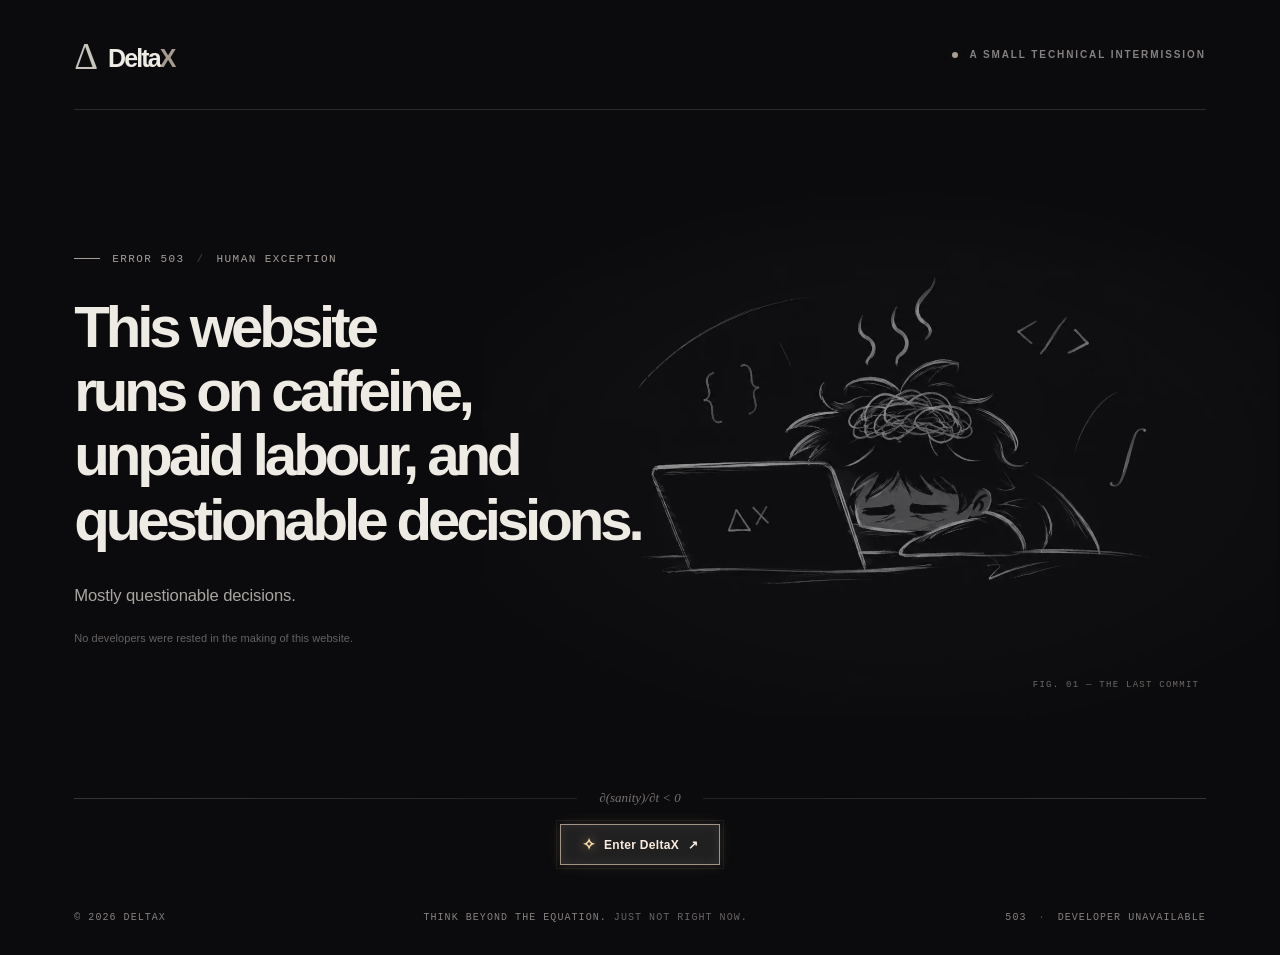
<file: index.html>
<!doctype html>
<html lang="en"><head><meta charset="UTF-8"><meta name="viewport" content="width=device-width, initial-scale=1"><meta name="theme-color" content="#0b0b0d"><meta name="robots" content="noindex, nofollow"><meta name="description" content="DeltaX · a small technical intermission"><title>DeltaX · Developer Unavailable</title><link rel="icon" type="image/svg+xml" href="assets/favicon.svg"><link rel="preload" href="assets/exhausted-developer.webp" as="image"><link rel="stylesheet" href="styles.css"><script src="script.js" defer></script></head>
<body data-stage="home"><div class="page-shell"><header class="topbar" aria-label="Site header"><a class="brand" href="" aria-label="DeltaX maintenance home"><span class="brand-mark" aria-hidden="true">Δ</span><span class="brand-name">Delta<span class="brand-x">X</span></span></a><div class="status-label"><span class="status-dot" aria-hidden="true"></span>A SMALL TECHNICAL INTERMISSION</div></header>
<main class="main-content"><section class="hero" aria-labelledby="headline"><div class="hero-copy"><div class="eyebrow"><span class="eyebrow-line" aria-hidden="true"></span>ERROR 503 <span class="separator">/</span> HUMAN EXCEPTION</div><div id="joke-container" class="joke-container" aria-live="polite" aria-atomic="true"><h1 id="headline">The website is fine. The developer isn't.</h1><p id="punchline" class="punchline">One of them is currently under maintenance. Guess which.</p></div><div class="actions actions-note-only"><span class="action-note">No developers were rested in the making of this website.</span></div></div><div class="artwork" aria-label="DeltaX pencil-style illustration"><img src="assets/exhausted-developer.webp" alt="Monochrome chalk drawing of a sleepy developer slumped over a laptop, with steam rising from a tangled brain." width="1536" height="1024" fetchpriority="high"><span class="artwork-caption" aria-hidden="true">FIG. 01 — THE LAST COMMIT</span></div></section>
<div class="bottom-rule" aria-hidden="true"><span></span><span>∂(sanity)/∂t &lt; 0</span><span></span></div><div class="enter-row"><a class="enter-link" href="caught/" aria-label="Enter DeltaX and discover what happened next"><span class="enter-spark" aria-hidden="true">✧</span> Enter DeltaX <span aria-hidden="true">↗</span></a></div></main>
<footer class="footer"><span>© <span id="year">2026</span> DELTAX</span><span class="footer-center">THINK BEYOND THE EQUATION. <span class="muted">JUST NOT RIGHT NOW.</span></span><span>503 <span class="footer-divider">·</span> DEVELOPER UNAVAILABLE</span></footer></div></body></html>
</file>
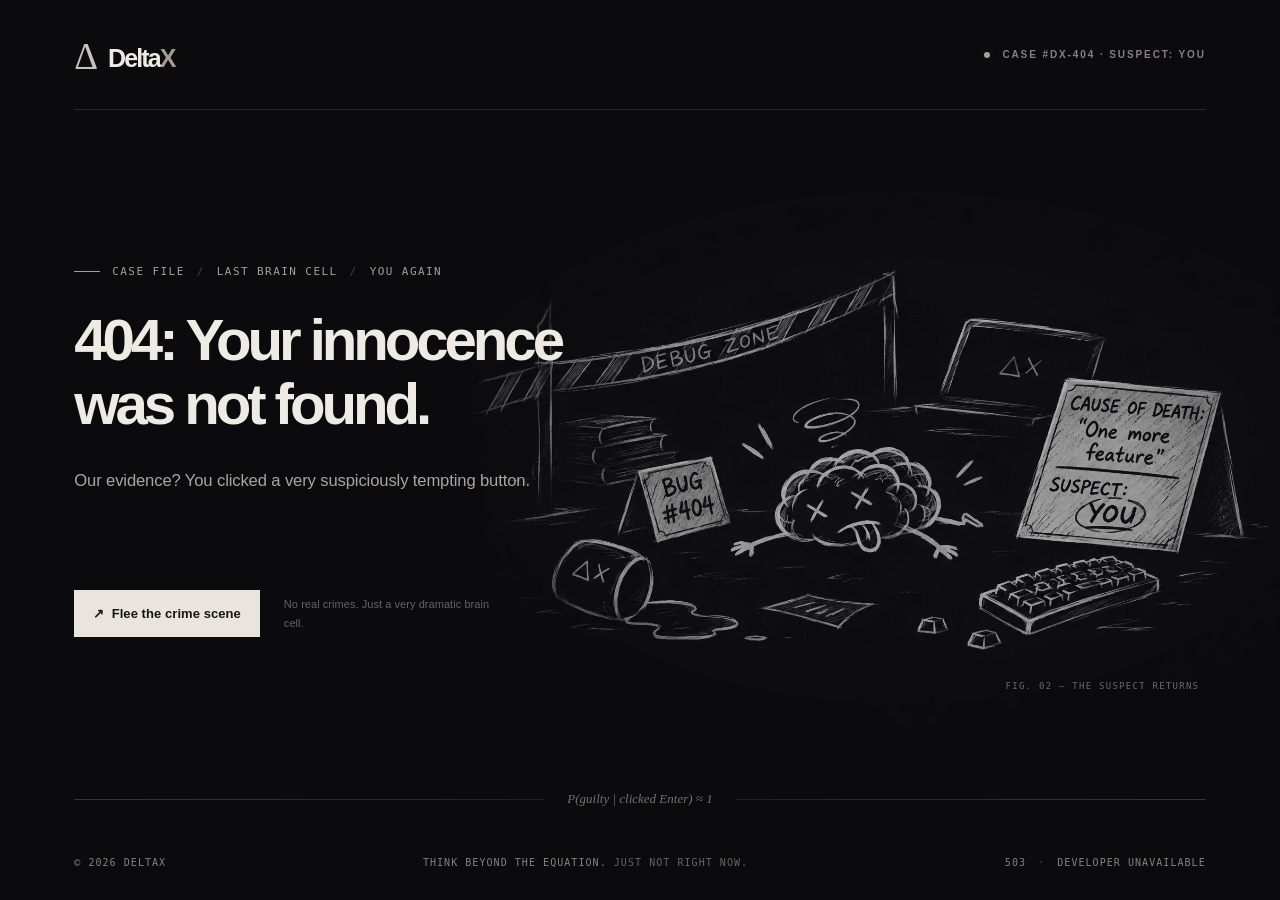
<file: caught/index.html>
<!doctype html>
<html lang="en"><head><meta charset="UTF-8"><meta name="viewport" content="width=device-width, initial-scale=1"><meta name="theme-color" content="#0b0b0d"><meta name="robots" content="noindex, nofollow"><meta name="description" content="DeltaX · a small technical intermission"><title>DeltaX · Crime Scene</title><link rel="icon" type="image/svg+xml" href="../assets/favicon.svg"><link rel="preload" href="../assets/brain-crime-scene.webp" as="image"><link rel="stylesheet" href="../styles.css"><script src="../script.js" defer></script></head>
<body data-stage="caught"><div class="page-shell"><header class="topbar" aria-label="Site header"><a class="brand" href="../" aria-label="DeltaX maintenance home"><span class="brand-mark" aria-hidden="true">Δ</span><span class="brand-name">Delta<span class="brand-x">X</span></span></a><div class="status-label"><span class="status-dot" aria-hidden="true"></span>CASE #DX-404 · SUSPECT: YOU</div></header>
<main class="main-content"><section class="hero" aria-labelledby="headline"><div class="hero-copy"><div class="eyebrow"><span class="eyebrow-line" aria-hidden="true"></span>CASE FILE <span class="separator">/</span> LAST BRAIN CELL <span class="separator">/</span> YOU AGAIN</div><div id="joke-container" class="joke-container" aria-live="polite" aria-atomic="true"><h1 id="headline">We literally warned you.</h1><p id="punchline" class="punchline">You clicked Enter anyway. The last brain cell has filed a complaint.</p></div><div class="actions actions-with-single-cta"><a class="shuffle-btn flee-link" href="../register/">↗ &nbsp;Flee the crime scene</a><span class="action-note">No real crimes. Just a very dramatic brain cell.</span></div></div><div class="artwork" aria-label="DeltaX pencil-style illustration"><img src="../assets/brain-crime-scene.webp" alt="Silly black-and-white hand-drawn debugging crime scene, featuring a cartoon brain, a keyboard, and a sign naming you as the suspect." width="1536" height="1024" fetchpriority="high"><span class="artwork-caption" aria-hidden="true">FIG. 02 — THE SUSPECT RETURNS</span></div></section>
<div class="bottom-rule" aria-hidden="true"><span></span><span>P(guilty | clicked Enter) ≈ 1</span><span></span></div></main>
<footer class="footer"><span>© <span id="year">2026</span> DELTAX</span><span class="footer-center">THINK BEYOND THE EQUATION. <span class="muted">JUST NOT RIGHT NOW.</span></span><span>503 <span class="footer-divider">·</span> DEVELOPER UNAVAILABLE</span></footer></div></body></html>
</file>
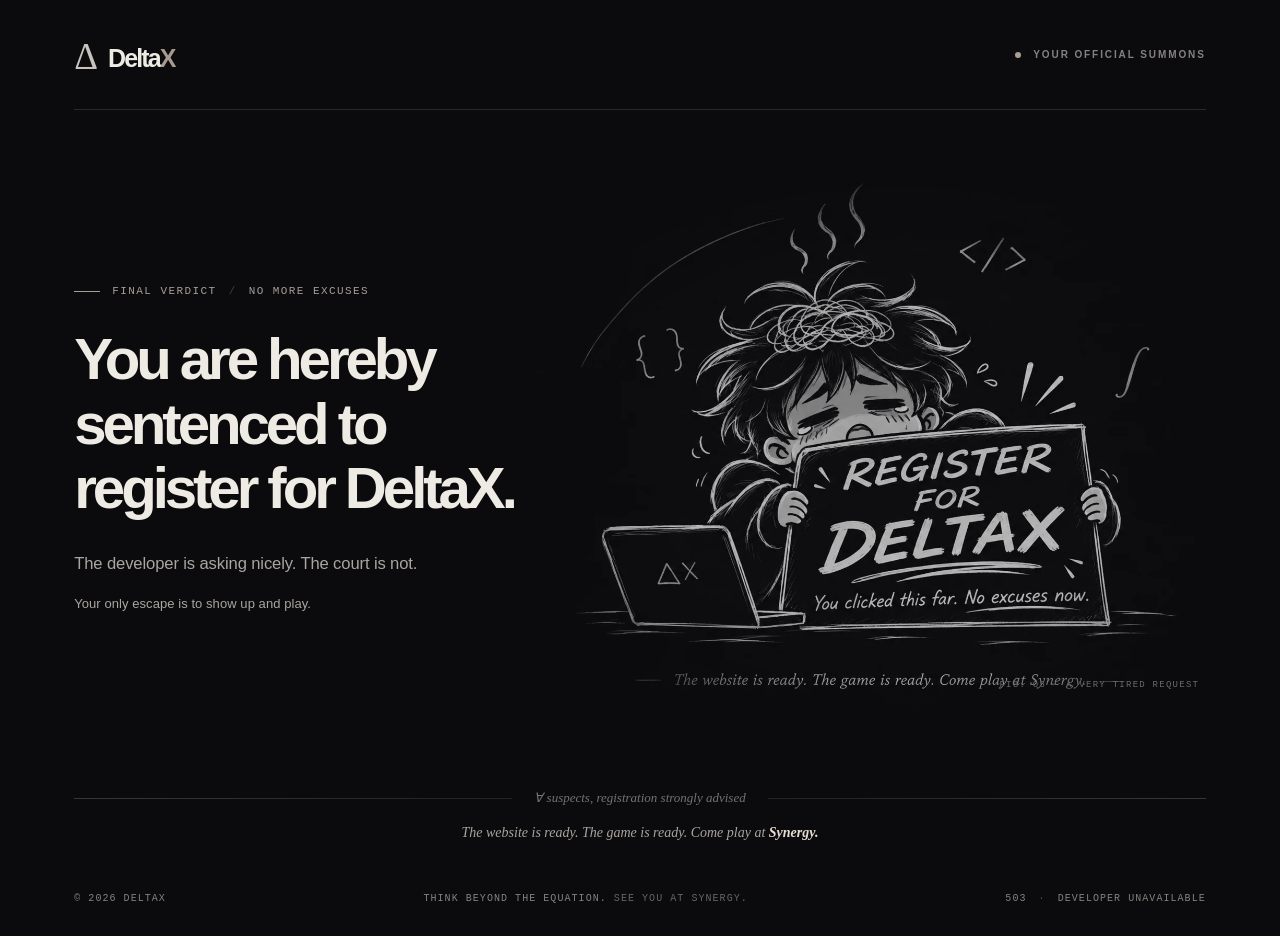
<file: register/index.html>
<!doctype html>
<html lang="en"><head><meta charset="UTF-8"><meta name="viewport" content="width=device-width, initial-scale=1"><meta name="theme-color" content="#0b0b0d"><meta name="robots" content="noindex, nofollow"><meta name="description" content="DeltaX · a small technical intermission"><title>DeltaX · Official Summons</title><link rel="icon" type="image/svg+xml" href="../assets/favicon.svg"><link rel="preload" href="../assets/register-plea.webp" as="image"><link rel="stylesheet" href="../styles.css"><script src="../script.js" defer></script></head>
<body data-stage="register"><div class="page-shell"><header class="topbar" aria-label="Site header"><a class="brand" href="../" aria-label="DeltaX maintenance home"><span class="brand-mark" aria-hidden="true">Δ</span><span class="brand-name">Delta<span class="brand-x">X</span></span></a><div class="status-label"><span class="status-dot" aria-hidden="true"></span>YOUR OFFICIAL SUMMONS</div></header>
<main class="main-content"><section class="hero" aria-labelledby="headline"><div class="hero-copy"><div class="eyebrow"><span class="eyebrow-line" aria-hidden="true"></span>FINAL VERDICT <span class="separator">/</span> NO MORE EXCUSES</div><div id="joke-container" class="joke-container" ><h1 id="headline">You are hereby sentenced to register for DeltaX.</h1><p id="punchline" class="punchline">The developer is asking nicely. The court is not.</p></div><div class="actions"><span class="action-note register-note">Your only escape is to show up and play.</span></div></div><div class="artwork" aria-label="DeltaX pencil-style illustration"><img src="../assets/register-plea.webp" alt="Cute, exhausted, sleepy cartoon developer holding a hand-lettered Register for DeltaX sign, sketched in white chalk on a dark background." width="1536" height="1024" fetchpriority="high"><span class="artwork-caption" aria-hidden="true">FIG. 03 — A VERY TIRED REQUEST</span></div></section>
<div class="bottom-rule" aria-hidden="true"><span></span><span>∀ suspects, registration strongly advised</span><span></span></div><p class="synergy-footnote">The website is ready. The game is ready. Come play at <a class="synergy-link" href="https://synergy.iiitb.ac.in/" target="_blank" rel="noopener noreferrer" aria-label="Synergy official website (opens in a new tab)"><strong>Synergy.</strong></a></p></main>
<footer class="footer"><span>© <span id="year">2026</span> DELTAX</span><span class="footer-center">THINK BEYOND THE EQUATION. <span class="muted">SEE YOU AT SYNERGY.</span></span><span>503 <span class="footer-divider">·</span> DEVELOPER UNAVAILABLE</span></footer></div></body></html>
</file>
<file: styles.css>
:root {
  color-scheme: dark;
  --bg: #0b0b0d;
  --ink: #eeeae4;
  --subtle: #a9a5a0;
  --muted: #777574;
  --line: #29292a;
  --accent: #b1a092;
}
* { box-sizing: border-box; }
html { min-width: 320px; min-height: 100%; }
body { margin: 0; background: var(--bg); color: var(--ink); font-family: ui-sans-serif, -apple-system, BlinkMacSystemFont, "Segoe UI", Arial, sans-serif; -webkit-font-smoothing: antialiased; }
button, a { -webkit-tap-highlight-color: transparent; }
a { color: inherit; }
.page-shell { min-height: 100svh; display: flex; flex-direction: column; width: min(100%, 1700px); margin: 0 auto; padding: 0 clamp(22px, 5.8vw, 100px); overflow: hidden; }
.topbar { height: 110px; display:flex; justify-content: space-between; align-items: center; flex-shrink: 0; border-bottom: 1px solid var(--line); gap: 24px; }
.brand { display: inline-flex; align-items: baseline; gap: 10px; text-decoration: none; white-space: nowrap; }
.brand-mark { font-family: Georgia, 'Times New Roman',serif; font-size: 37px; line-height: 1; font-weight: 400; transform: translateY(2px); color: #c8c3bd; }
.brand-name { font-size: 25px; font-weight: 640; letter-spacing: -.075em; line-height: 1; }
.brand-x { color: #a69a91; }
.status-label { color: #858180; font-size: 10px; letter-spacing: .19em; font-weight: 600; display: flex; align-items: center; gap: 12px; white-space: nowrap; }
.status-dot { width: 6px; height: 6px; background: #ab9d90; border-radius: 100%; box-shadow: 0 0 11px rgba(171,157,144,.16); }
.main-content { flex: 1; display: flex; flex-direction: column; justify-content: center; }
.hero { display: grid; grid-template-columns: minmax(0, 1fr) minmax(0, 1.22fr); align-items: center; min-height: min(680px, calc(100svh - 212px)); padding: 20px 0 16px; }
.hero-copy { position: relative; z-index: 2; padding: 25px 0 36px; margin-right: -85px; }
.eyebrow { display: inline-flex; align-items: center; gap: 12px; color: #a79e98; font-size: 11px; font-family: ui-monospace, "SFMono-Regular", Consolas, monospace; letter-spacing: .13em; font-weight: 500; margin-bottom: 30px; }
.eyebrow-line { width: 26px; height: 1px; background: #a79e98; }
.separator { opacity: .35; }
h1 { margin: 0; max-width: 760px; font-size: clamp(43px, 4.55vw, 73px); line-height: 1.105; letter-spacing: -.07em; font-weight: 580; text-wrap: balance; }
.punchline { max-width: 510px; margin: 29px 0 0; font-size: clamp(15px, 1.3vw, 17px); line-height: 1.8; letter-spacing: -.008em; color: var(--subtle); text-wrap: pretty; }
.joke-container { min-height: 264px; }
.joke-container.entering { animation: fade-rise .36s ease both; }
@keyframes fade-rise { from { opacity: .15; transform: translateY(8px); } to { opacity:1; transform: translateY(0); } }
.actions { display: flex; align-items: center; gap: 24px; flex-wrap: wrap; margin-top: 14px; }
.shuffle-btn { display: inline-flex; gap: 11px; align-items: center; justify-content: center; background: transparent; color: #ddd7d1; border: 1px solid #51504d; border-radius: 0; padding: 14px 18px; font: inherit; font-size: 13px; letter-spacing: .005em; cursor: pointer; transition: border-color .2s, background .2s, transform .2s; }
.shuffle-btn:hover { background: #1a1919; border-color: #8d837b; transform: translateY(-1px); }
.shuffle-btn:focus-visible { outline: 2px solid #c8b6a5; outline-offset: 4px; }
.shuffle-btn:active { transform: translateY(0); }
.action-note { color: #666261; font-size: 11px; letter-spacing: .005em; line-height: 1.7; max-width: 210px; }
.artwork { min-height: 530px; height: 100%; position: relative; display: flex; align-items: center; justify-content: center; margin-left: -30px; overflow: visible; pointer-events: none; }
.artwork img { display: block; width: 122%; height: auto; max-width: none; object-fit: contain; filter: grayscale(1) contrast(1.07) brightness(.87); mix-blend-mode: screen; mask-image: radial-gradient(ellipse 62% 53% at 53% 52%, #000 47%, rgba(0,0,0,.83) 72%, transparent 100%); -webkit-mask-image: radial-gradient(ellipse 62% 53% at 53% 52%, #000 47%, rgba(0,0,0,.83) 72%, transparent 100%); opacity: .93; }
.artwork-caption { position: absolute; right: 1%; bottom: 13%; font-family: ui-monospace, Consolas, monospace; letter-spacing: .14em; font-size: 9px; color: #6d6967; }
.bottom-rule { display: flex; align-items: center; gap: 22px; color: #77716f; font-family: Georgia, serif; font-style: italic; font-size: 13px; padding-bottom: 16px; }
.bottom-rule span:nth-child(odd) { height: 1px; flex: 1; background: linear-gradient(90deg, #383635, #222223); }
.bottom-rule span:last-child { background: linear-gradient(90deg, #222223, #383635); }
.footer { flex-shrink: 0; display: flex; justify-content: space-between; align-items: center; gap: 25px; min-height: 76px; color: #86817e; font: 10px ui-monospace, "SFMono-Regular", Consolas, monospace; letter-spacing: .105em; }
.footer-center { text-align: center; }
.muted { color: #686463; }
.footer-divider { padding: 0 5px; color: #514b49; }
@media (min-width: 1450px) { .artwork img { width: 115%; } }
@media (max-width: 1100px) { .page-shell { padding: 0 36px; } .hero { grid-template-columns: minmax(0,1fr) minmax(0,1fr); } .hero-copy { margin-right: -115px; } .artwork { min-height: 450px; } .artwork img { width: 140%; transform: translateX(5%); } h1 { font-size: clamp(42px, 5vw, 65px); } .action-note { display: none; } }
@media (max-width: 760px) { .page-shell { padding: 0 24px; } .topbar { height: 80px; } .brand-mark { font-size: 30px; } .brand-name { font-size: 21px; } .status-label { font-size: 9px; letter-spacing: .055em; gap: 7px; } .hero { min-height: auto; display: flex; flex-direction: column-reverse; padding-top: 7px; padding-bottom: 26px; } .artwork { width: 100%; height: auto; min-height: 0; aspect-ratio: 1.65/1; margin: 0; } .artwork img { width: 132%; transform: none; } .artwork-caption { right: 0; bottom: 1%; font-size: 8px; } .hero-copy { align-self: stretch; margin: 0; padding: 0 0 20px; } .eyebrow { margin-bottom: 21px; font-size: 10px; } h1 { font-size: clamp(39px, 8.8vw, 57px); letter-spacing: -.065em; } .punchline { margin-top: 17px; font-size: 15px; line-height: 1.6; } .joke-container { min-height: 0; } .actions { margin-top: 27px; } .action-note { display: none; } .bottom-rule { padding-bottom: 6px; } .footer { min-height: 81px; gap: 14px; flex-wrap: wrap; justify-content: space-between; font-size: 9px; } .footer-center { order: 3; flex-basis: 100%; text-align: left; margin-top: -14px; } }
@media (max-width: 390px) { .page-shell { padding: 0 18px; } .status-label { font-size: 8px; } .brand { gap: 5px; } .artwork { aspect-ratio: 1.4/1; } h1 { font-size: 38px; } .footer { font-size: 8px; } }
@media (prefers-reduced-motion: reduce) { *, *::before, *::after { animation: none !important; transition: none !important; scroll-behavior: auto !important; } }

/* DeltaX three-stage extension — the original first-mask typography and layout are preserved. */
.enter-row { display:flex; justify-content:center; padding: 2px 0 14px; }
.enter-link { position:relative; isolation:isolate; display:inline-flex; justify-content:center; align-items:center; gap:9px; padding:10px 21px; border:1px solid rgba(220,203,181,.68); background:rgba(225,215,201,.10); color:#f8ece0; font-size:12px; font-weight:650; letter-spacing:.025em; text-decoration:none; box-shadow:0 0 12px rgba(222,192,150,.16),inset 0 0 12px rgba(232,220,201,.08); transition:background .2s, box-shadow .2s,transform .2s,border-color .2s; }
.enter-link::before {content:"";position:absolute;inset:-5px;z-index:-1;border:1px solid rgba(234,199,157,.07);pointer-events:none;}
.enter-link:hover {background:rgba(225,215,201,.19);border-color:#e9d9c6;box-shadow:0 0 26px rgba(225,198,161,.30),inset 0 0 11px rgba(232,220,201,.11);transform:translateY(-1px)}
.enter-link:focus-visible,.flee-link:focus-visible{outline:2px solid #d9bd9e;outline-offset:4px}
.enter-spark {font-size:16px;color:#f5d9ad;text-shadow:0 0 12px rgba(238,199,136,.6)}
.flee-link {text-decoration:none;background:#e9e4dd;border-color:#e9e4dd;color:#171514;font-weight:640;min-height:47px}
.flee-link:hover{color:#151515;background:#d7cabe;border-color:#d7cabe}
body[data-stage="caught"] .artwork img{width:125%;filter:grayscale(1) brightness(.93) contrast(1.07)}
body[data-stage="register"] .artwork img{width:116%;filter:grayscale(1) brightness(.95) contrast(1.08)}
body[data-stage="register"] .joke-container{min-height:230px}
body[data-stage="register"] .register-note{font-size:13px;max-width:360px;color:#a9a5a0}
.synergy-footnote {margin:0 0 16px;text-align:center;font:italic 14px Georgia,serif;color:#aaa49d;line-height:1.6}
.synergy-footnote strong {font-weight:600;color:#e5ddd2}
@media(max-width:760px){.enter-row{padding:12px 0 23px}.enter-link{padding:12px 19px}.synergy-footnote{padding:14px 0 15px;font-size:13px}body[data-stage="register"] .joke-container{min-height:0}body[data-stage="caught"] .artwork img,body[data-stage="register"] .artwork img{width:130%}}

.synergy-footnote .synergy-link { color: inherit; text-decoration: none; text-underline-offset: 3px; }
.synergy-footnote .synergy-link:hover, .synergy-footnote .synergy-link:focus-visible { text-decoration: underline; text-decoration-thickness: 1px; }
.synergy-footnote .synergy-link:focus-visible { outline: 2px solid #e5ddd2; outline-offset: 4px; border-radius: 2px; }

.actions-note-only{margin-top:18px}.actions-note-only .action-note{max-width:320px}
.actions-with-single-cta{margin-top:18px}
</file>
